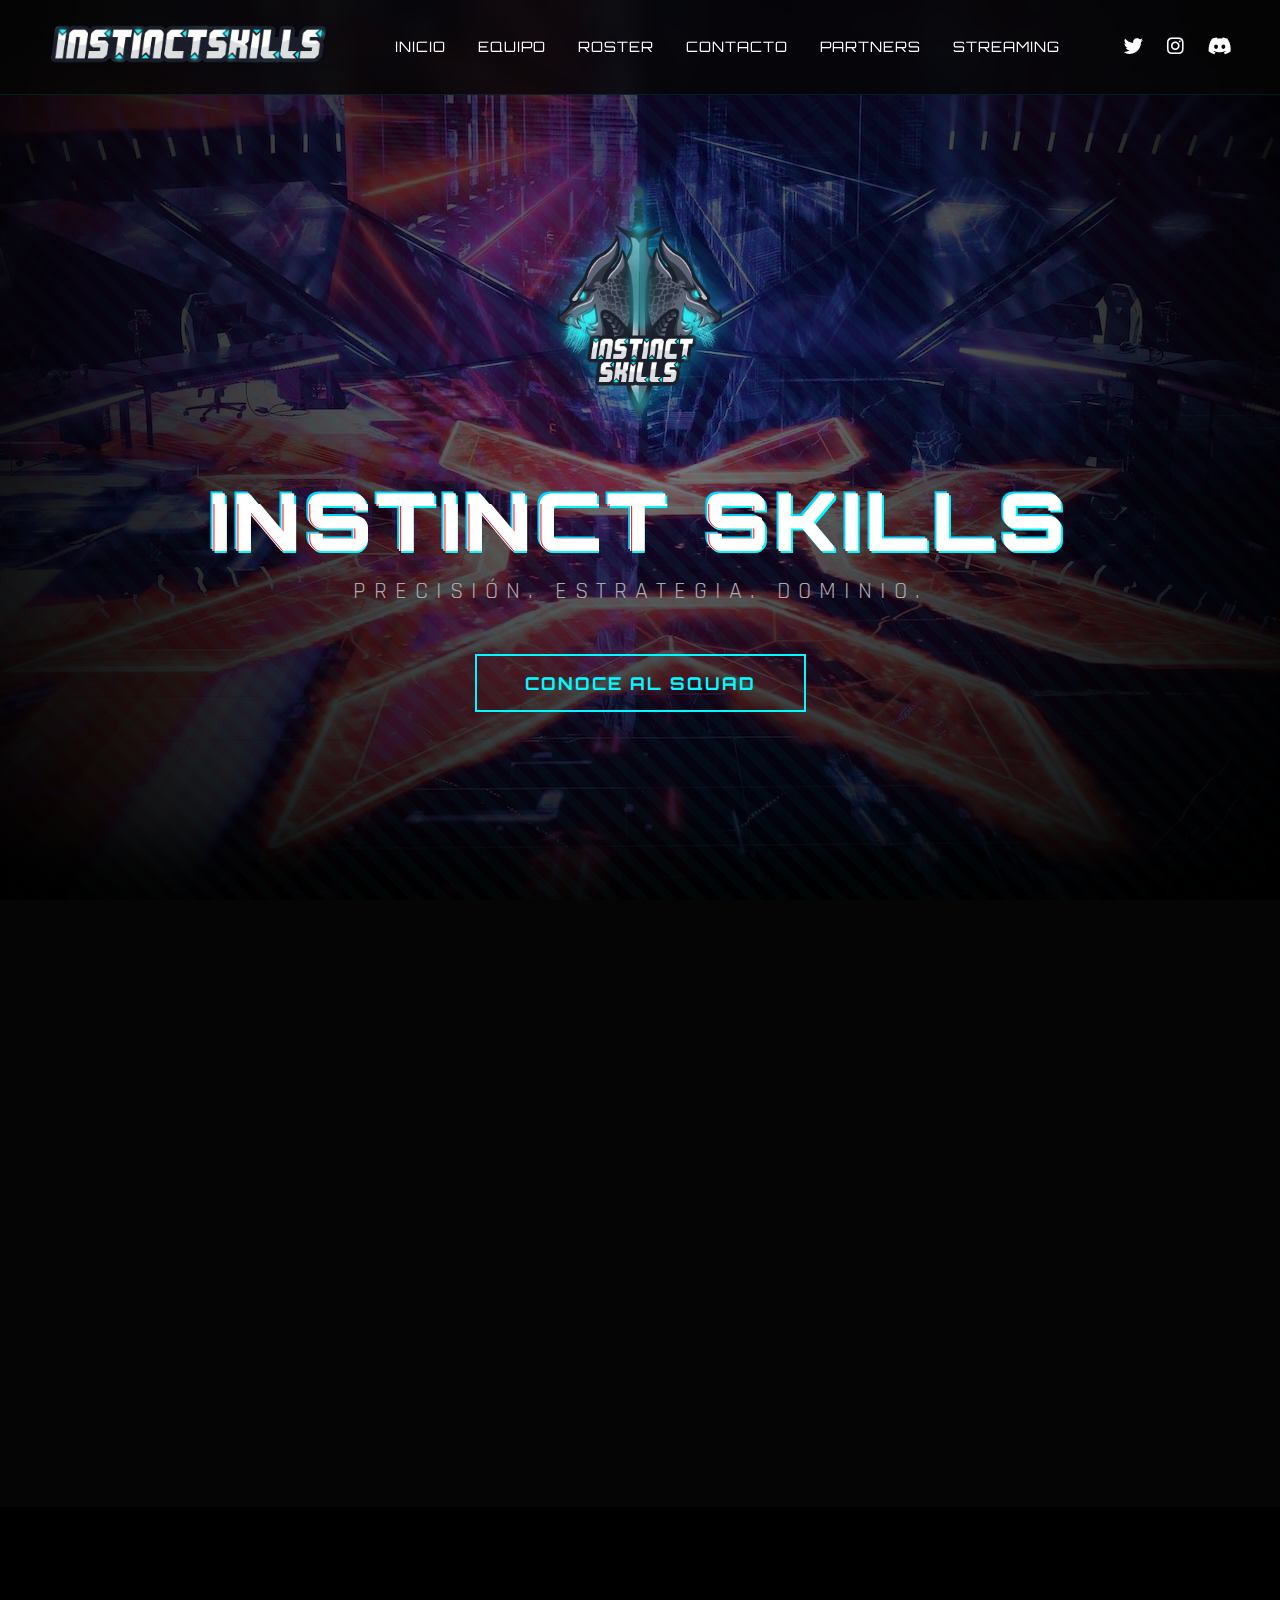
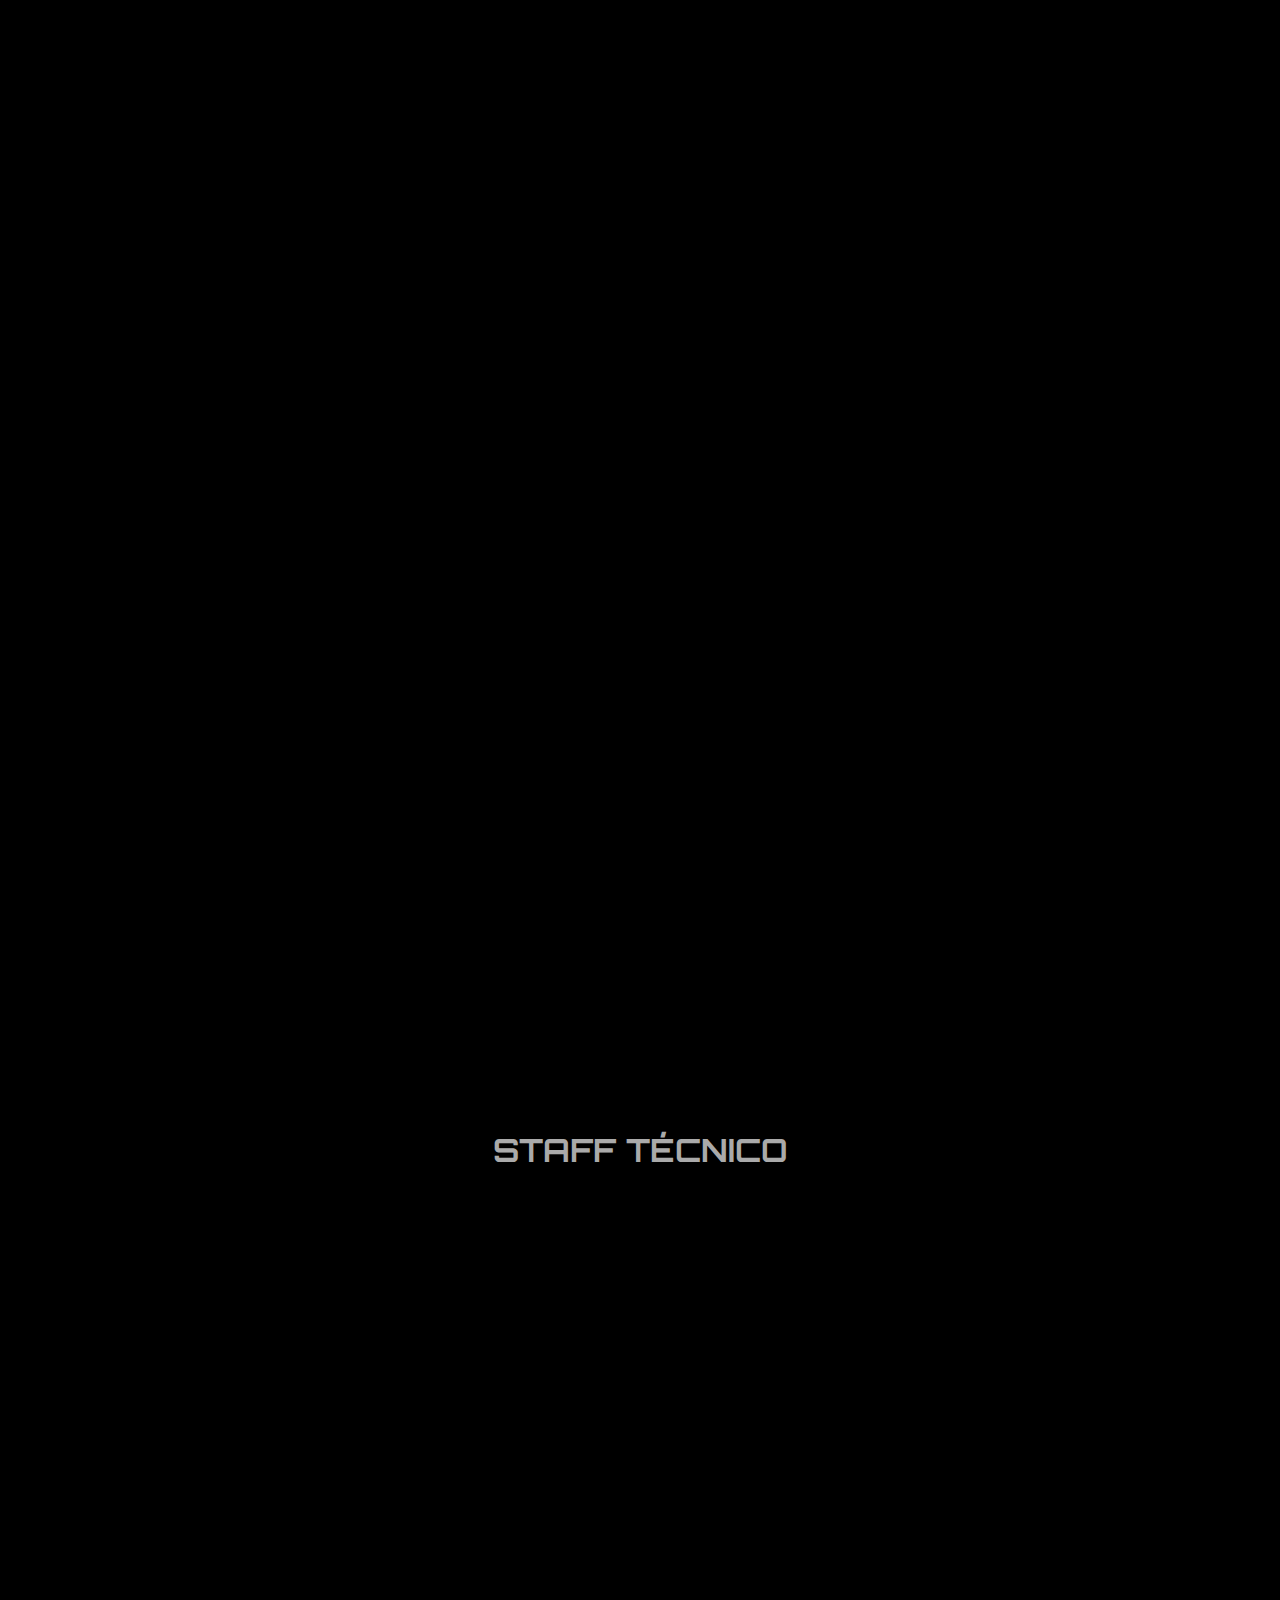
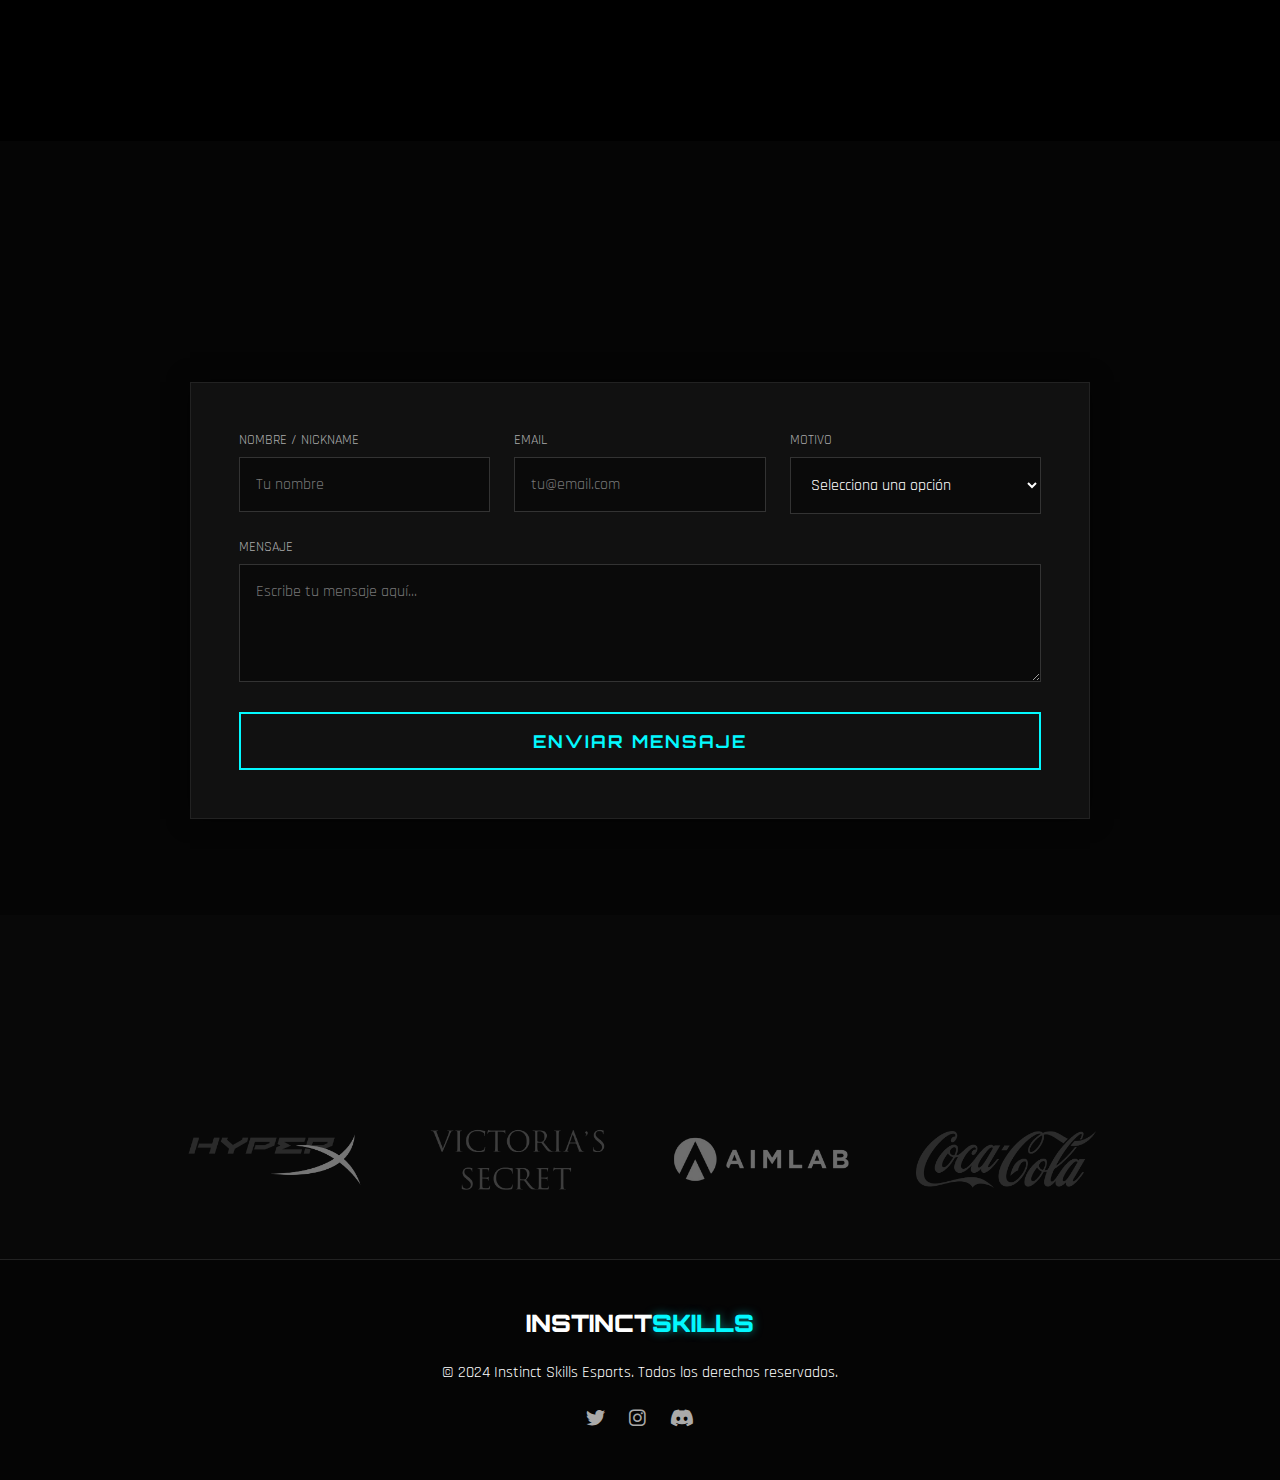
<file: index.html>
<!DOCTYPE html>
<html lang="es">

<head>
    <meta charset="UTF-8">
    <meta name="viewport" content="width=device-width, initial-scale=1.0">
    <title>Instinct Skills | Esports Team</title>
    <meta name="description" content="Sitio oficial del equipo de esports Instinct Skills. Shooters, roster, y más.">
    <link rel="stylesheet" href="style.css">
    <!-- Google Fonts -->
    <link rel="preconnect" href="https://fonts.googleapis.com">
    <link rel="preconnect" href="https://fonts.gstatic.com" crossorigin>
    <link
        href="https://fonts.googleapis.com/css2?family=Orbitron:wght@400;700;900&family=Rajdhani:wght@300;500;700&display=swap"
        rel="stylesheet">
    <!-- Font Awesome for Icons -->
    <link rel="stylesheet" href="https://cdnjs.cloudflare.com/ajax/libs/font-awesome/6.4.0/css/all.min.css">
</head>

<body>

    <!-- Navigation -->
    <nav class="navbar">
        <div class="logo">
            <a href="#home">
                <img src="images/logo.png" alt="Instinct Skills" class="logo-img">
            </a>
        </div>
        <ul class="nav-links">
            <li><a href="#home">Inicio</a></li>
            <li><a href="#about">Equipo</a></li>
            <li><a href="#roster">Roster</a></li>
            <li><a href="#contact">Contacto</a></li>
            <li><a href="#sponsors">Partners</a></li>
            <li><a href="streaming.html">Streaming</a></li>
        </ul>
        <div class="social-links">
            <a href="https://x.com/InstinctSkiIIs?t=hYxFiqqAWqtx6piHvBcwcg&s=09"><i class="fab fa-twitter"></i></a>
            <a href="https://www.instagram.com/instinctskillscl?utm_source=qr&igsh=MTh2OGdjZWNrYjdxdg=="><i
                    class="fab fa-instagram"></i></a>
            <a href="https://discord.gg/gdd8NXq57Y"><i class="fab fa-discord"></i></a>
        </div>
        <div class="menu-toggle">
            <i class="fas fa-bars"></i>
        </div>
    </nav>

    <!-- Hero Section -->
    <section id="home" class="hero-section">
        <div class="hero-overlay"></div>
        <div class="hero-content">
            <img src="images/logo2.png" alt="Instinct Skills Logo" class="hero-logo-large">
            <h1 class="glitch" data-text="INSTINCT SKILLS">INSTINCT SKILLS</h1>
            <p class="subtitle">PRECISIÓN. ESTRATEGIA. DOMINIO.</p>
            <a href="#roster" class="cta-button">CONOCE AL SQUAD</a>
        </div>
    </section>

    <!-- About Section -->
    <section id="about" class="content-section">
        <div class="container mobile-pad">
            <h2 class="section-title">SOBRE EL <span class="highlight">EQUIPO</span></h2>
            <div class="about-grid">
                <div class="about-text">
                    <p>Nacidos en el caos de la batalla, <strong>Instinct Skills</strong> es más que un equipo; es
                        una hermandad forjada en fuego cruzado. Especialistas en shooters tácticos, dominamos el
                        servidor con una mezcla letal de puntería mecánica y estrategia cerebral.</p>
                    <p>Desde torneos regionales hasta el escenario mundial, nuestro objetivo es simple: ser los
                        últimos en pie. No jugamos para participar, jugamos para reescribir la historia.</p>
                </div>
                <div class="about-stats">
                    <div class="stat-card">
                        <h3>15+</h3>
                        <p>Torneos Ganados</p>
                    </div>
                    <div class="stat-card">
                        <h3>98%</h3>
                        <p>Win Rate</p>
                    </div>
                    <div class="stat-card">
                        <h3>50k</h3>
                        <p>Seguidores</p>
                    </div>
                </div>
            </div>
        </div>
    </section>

    <!-- Roster Section -->
    <section id="roster" class="roster-section">
        <div class="roster-overlay"></div>
        <div class="container relative-z">
            <h2 class="section-title">NUESTRO <span class="highlight">ARSENAL</span></h2>

            <!-- Players -->
            <div class="roster-grid">
                <!-- Player 1 -->
                <div class="player-card">
                    <div class="player-img-container">
                        <img src="images/1.jpg" alt="Player1" class="player-img">
                    </div>
                    <div class="player-info">
                        <h3>PLAYER1</h3>
                        <p class="role">DUELISTA</p>
                        <div class="player-socials">
                            <a href="#"><i class="fab fa-twitter"></i></a>
                            <a href="#"><i class="fab fa-twitch"></i></a>
                        </div>
                    </div>
                </div>

                <!-- Player 2 -->
                <div class="player-card">
                    <div class="player-img-container">
                        <img src="images/2.jpg" alt="Player2" class="player-img">
                    </div>
                    <div class="player-info">
                        <h3>PLAYER2</h3>
                        <p class="role">CONTROLADOR</p>
                        <div class="player-socials">
                            <a href="#"><i class="fab fa-twitter"></i></a>
                            <a href="#"><i class="fab fa-twitch"></i></a>
                        </div>
                    </div>
                </div>

                <!-- Player 3 -->
                <div class="player-card">
                    <div class="player-img-container">
                        <img src="images/3.jpg" alt="Player3" class="player-img">
                    </div>
                    <div class="player-info">
                        <h3>PLAYER3</h3>
                        <p class="role">INICIADOR</p>
                        <div class="player-socials">
                            <a href="#"><i class="fab fa-twitter"></i></a>
                            <a href="#"><i class="fab fa-twitch"></i></a>
                        </div>
                    </div>
                </div>

                <!-- Player 4 -->
                <div class="player-card">
                    <div class="player-img-container">
                        <img src="images/4.jpg" alt="Player4" class="player-img">
                    </div>
                    <div class="player-info">
                        <h3>PLAYER4</h3>
                        <p class="role">CENTINELA</p>
                        <div class="player-socials">
                            <a href="#"><i class="fab fa-twitter"></i></a>
                            <a href="#"><i class="fab fa-twitch"></i></a>
                        </div>
                    </div>
                </div>

                <!-- Player 5 -->
                <div class="player-card">
                    <div class="player-img-container">
                        <img src="images/5.jpg" alt="Player5" class="player-img">
                    </div>
                    <div class="player-info">
                        <h3>PLAYER5</h3>
                        <p class="role">FLEX</p>
                        <div class="player-socials">
                            <a href="#"><i class="fab fa-twitter"></i></a>
                            <a href="#"><i class="fab fa-twitch"></i></a>
                        </div>
                    </div>
                </div>
            </div>

            <!-- Staff -->
            <h3 class="sub-title">STAFF TÉCNICO</h3>
            <div class="roster-grid staff-grid">
                <div class="player-card staff-card">
                    <div class="player-img-container">
                        <img src="images/placeholder-male.jpg" alt="Muza" class="player-img">
                    </div>
                    <div class="player-info">
                        <h3>MUZA</h3>
                        <p class="role">HEAD COACH</p>
                        <div class="player-socials">
                            <a href="#"><i class="fab fa-twitter"></i></a>
                            <a href="#"><i class="fab fa-twitch"></i></a>
                        </div>
                    </div>
                </div>
                <div class="player-card staff-card">
                    <div class="player-img-container">
                        <img src="images/placeholder-male.jpg" alt="Nexus" class="player-img">
                    </div>
                    <div class="player-info">
                        <h3>ANALYST</h3>
                        <p class="role">ANALYST</p>
                        <div class="player-socials">
                            <a href="#"><i class="fab fa-twitter"></i></a>
                            <a href="#"><i class="fab fa-twitch"></i></a>
                        </div>
                    </div>
                </div>
            </div>
        </div>
    </section>

    <!-- Contact Section -->
    <section id="contact" class="contact-section">
        <div class="container">
            <h2 class="section-title">CONTACTO</h2>
            <div class="contact-container">
                <form action="https://formsubmit.co/instinctskillscl@gmail.com" method="POST" class="contact-form">
                    <input type="text" name="_honey" style="display:none">
                    <input type="hidden" name="_captcha" value="false">
                    <input type="hidden" name="_next" value="https://instinctskills.com/thanks.html">

                    <div class="form-row">
                        <div class="form-group">
                            <label for="name">Nombre / Nickname</label>
                            <input type="text" id="name" name="name" required placeholder="Tu nombre">
                        </div>

                        <div class="form-group">
                            <label for="email">Email</label>
                            <input type="email" id="email" name="email" required placeholder="tu@email.com">
                        </div>

                        <div class="form-group">
                            <label for="subject">Motivo</label>
                            <select id="subject" name="subject" required>
                                <option value="" disabled selected>Selecciona una opción</option>
                                <option value="scrim">Scrim / Práctica</option>
                                <option value="join">Reclutamiento</option>
                                <option value="sponsor">Patrocinio</option>
                                <option value="other">Otro</option>
                            </select>
                        </div>
                    </div>

                    <div class="form-group">
                        <label for="message">Mensaje</label>
                        <textarea id="message" name="message" rows="4" required
                            placeholder="Escribe tu mensaje aquí..."></textarea>
                    </div>

                    <button type="submit" class="cta-button submit-btn">ENVIAR MENSAJE</button>
                </form>
            </div>
        </div>
    </section>

    <!-- Sponsors Section -->
    <section id="sponsors" class="sponsors-section">
        <div class="container">
            <h2 class="section-title">AUSPICIADORES</h2>
            <div class="sponsors-grid">
                <img src="images/hyperx.png" alt="HyperX" class="sponsor-logo">
                <img src="images/Victoria’s_Secret.png" alt="Victoria’s Secret" class="sponsor-logo">
                <img src="images/Aimlabs.png" alt="Aim Labs" class="sponsor-logo">
                <img src="images/Coca-Cola.png" alt="Coca-Cola" class="sponsor-logo">
            </div>
        </div>
    </section>

    <!-- Footer -->
    <footer class="footer-section">
        <div class="footer-content">
            <div class="footer-logo">INSTINCT<span class="highlight">SKILLS</span></div>
            <p>&copy; 2024 Instinct Skills Esports. Todos los derechos reservados.</p>
            <div class="footer-socials">
                <a href="https://x.com/InstinctSkiIIs?t=hYxFiqqAWqtx6piHvBcwcg&s=09"><i class="fab fa-twitter"></i></a>
                <a href="https://www.instagram.com/instinctskillscl?utm_source=qr&igsh=MTh2OGdjZWNrYjdxdg=="><i
                        class="fab fa-instagram"></i></a>
                <a href="https://discord.gg/gdd8NXq57Y"><i class="fab fa-discord"></i></a>
            </div>
        </div>
    </footer>

    <script src="script.js"></script>
</body>


</html>
</file>
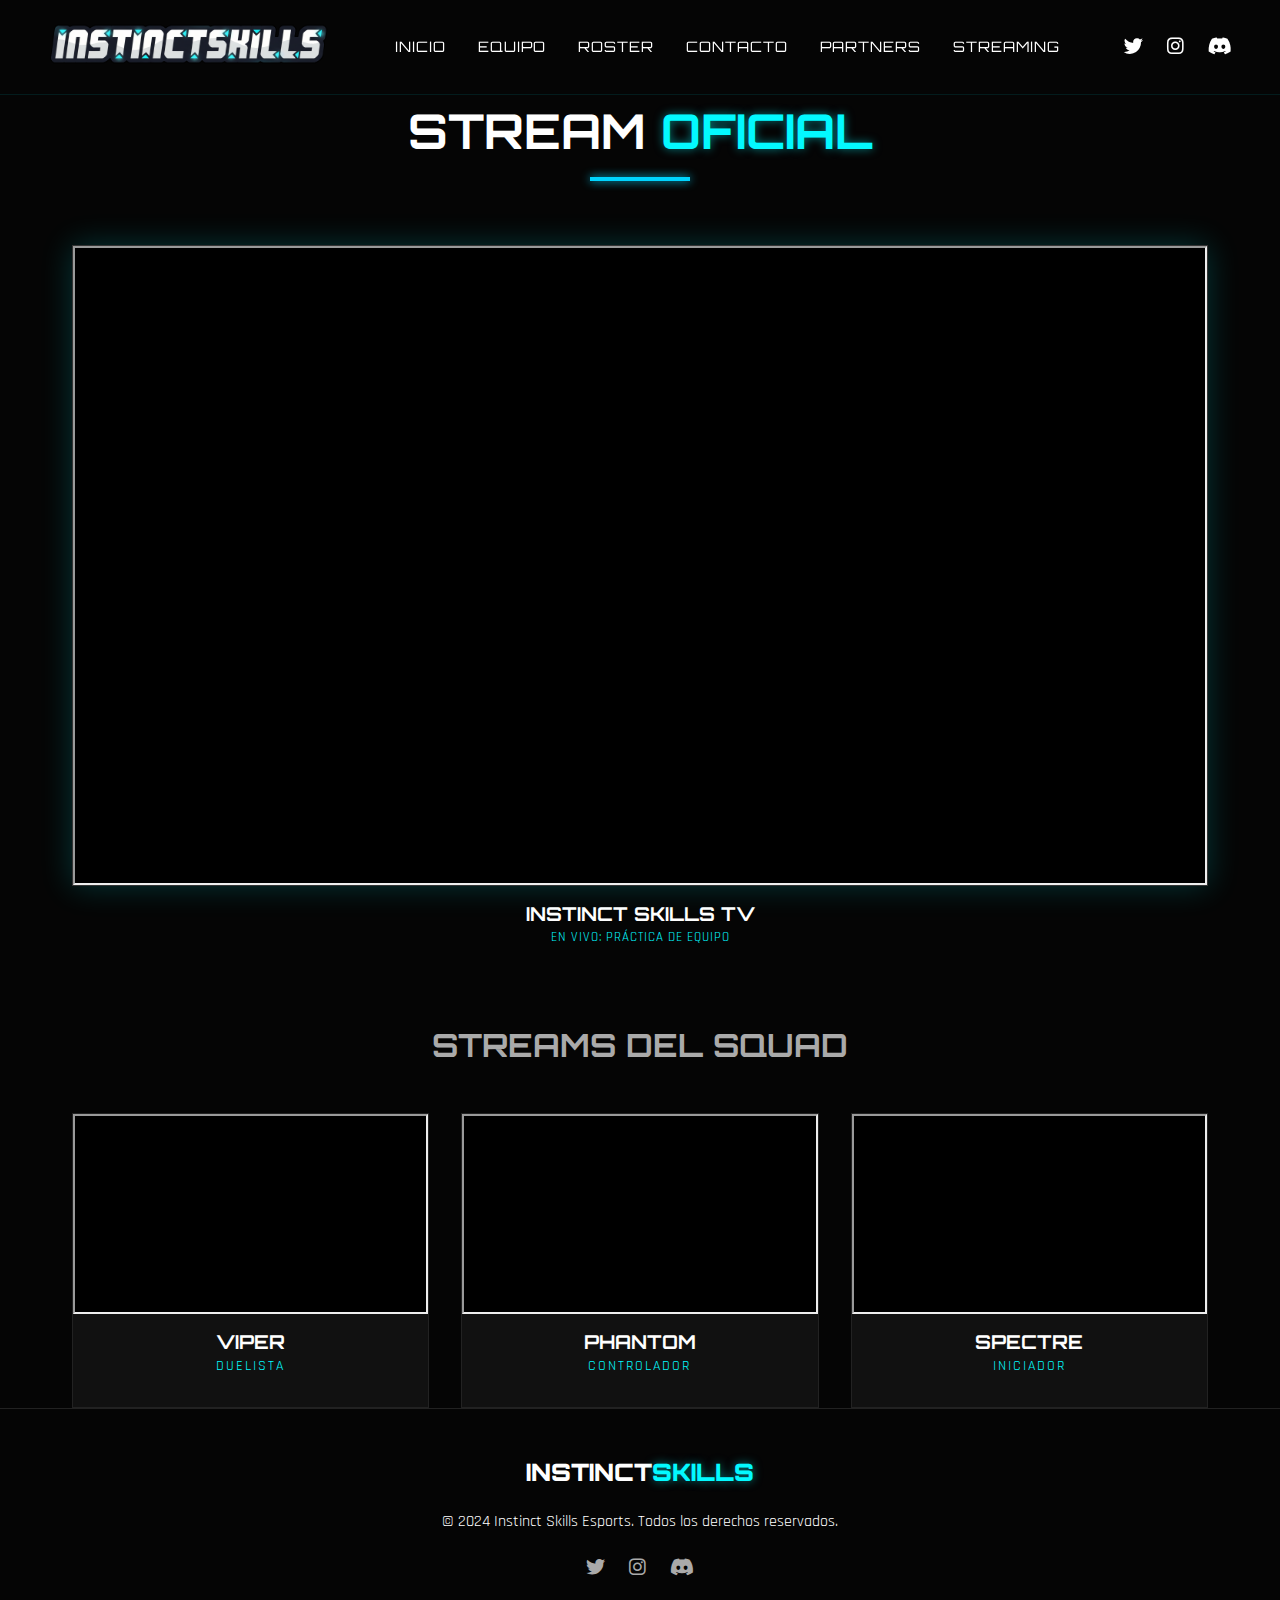
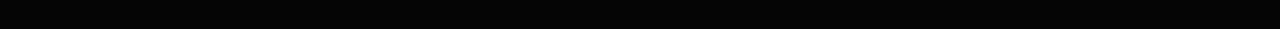
<file: streaming.html>
<!DOCTYPE html>
<html lang="es">

<head>
    <meta charset="UTF-8">
    <meta name="viewport" content="width=device-width, initial-scale=1.0">
    <title>Streaming | Instinct Skills</title>
    <meta name="description" content="Mira los streams en vivo de Instinct Skills y nuestros jugadores.">
    <link rel="stylesheet" href="style.css">
    <!-- Google Fonts -->
    <link rel="preconnect" href="https://fonts.googleapis.com">
    <link rel="preconnect" href="https://fonts.gstatic.com" crossorigin>
    <link
        href="https://fonts.googleapis.com/css2?family=Orbitron:wght@400;700;900&family=Rajdhani:wght@300;500;700&display=swap"
        rel="stylesheet">
    <!-- Font Awesome for Icons -->
    <link rel="stylesheet" href="https://cdnjs.cloudflare.com/ajax/libs/font-awesome/6.4.0/css/all.min.css">
</head>

<body>

    <!-- Navigation -->
    <nav class="navbar">
        <div class="logo">
            <a href="index.html#home">
                <img src="images/logo.png" alt="Instinct Skills" class="logo-img">
            </a>
        </div>
        <ul class="nav-links">
            <li><a href="index.html#home">Inicio</a></li>
            <li><a href="index.html#about">Equipo</a></li>
            <li><a href="index.html#roster">Roster</a></li>
            <li><a href="index.html#contact">Contacto</a></li>
            <li><a href="index.html#sponsors">Partners</a></li>
            <li><a href="streaming.html" class="active">Streaming</a></li>
        </ul>
        <div class="social-links">
            <a href="https://x.com/InstinctSkiIIs?t=hYxFiqqAWqtx6piHvBcwcg&s=09"><i class="fab fa-twitter"></i></a>
            <a href="https://www.instagram.com/instinctskillscl?utm_source=qr&igsh=MTh2OGdjZWNrYjdxdg=="><i
                    class="fab fa-instagram"></i></a>
            <a href="https://discord.gg/gdd8NXq57Y"><i class="fab fa-discord"></i></a>
        </div>
        <div class="menu-toggle">
            <i class="fas fa-bars"></i>
        </div>
    </nav>

    <!-- Streaming Page Content -->
    <div class="streaming-page">
        <div class="container">

            <!-- Main Channel -->
            <div class="stream-main-container">
                <h2 class="section-title">STREAM <span class="highlight">OFICIAL</span></h2>
                <div class="main-stream-wrapper">
                    <!-- Replace 'channel=instinctskills' with actual team channel if specific, or use a featured player -->
                    <iframe
                        src="https://player.twitch.tv/?channel=valorant_la&parent=instinctskills.com&parent=localhost&parent=127.0.0.1"
                        allowfullscreen="true" scrolling="no" height="100%" width="100%"></iframe>
                </div>
                <div class="stream-info">
                    <h3>INSTINCT SKILLS TV</h3>
                    <p class="status">EN VIVO: PRÁCTICA DE EQUIPO</p>
                </div>
            </div>

            <!-- Team Members -->
            <h2 class="sub-title">STREAMS DEL SQUAD</h2>
            <div class="stream-grid">

                <!-- Player 1 -->
                <div class="stream-card">
                    <div class="mini-stream-wrapper">
                        <iframe
                            src="https://player.twitch.tv/?channel=shroud&parent=instinctskills.com&parent=localhost&parent=127.0.0.1&muted=true"
                            allowfullscreen="true" scrolling="no" height="100%" width="100%"></iframe>
                    </div>
                    <div class="stream-info">
                        <h3>VIPER</h3>
                        <p class="role">DUELISTA</p>
                    </div>
                </div>

                <!-- Player 2 -->
                <div class="stream-card">
                    <div class="mini-stream-wrapper">
                        <iframe
                            src="https://player.twitch.tv/?channel=tenz&parent=instinctskills.com&parent=localhost&parent=127.0.0.1&muted=true"
                            allowfullscreen="true" scrolling="no" height="100%" width="100%"></iframe>
                    </div>
                    <div class="stream-info">
                        <h3>PHANTOM</h3>
                        <p class="role">CONTROLADOR</p>
                    </div>
                </div>

                <!-- Player 3 -->
                <div class="stream-card">
                    <div class="mini-stream-wrapper">
                        <iframe
                            src="https://player.twitch.tv/?channel=mixwell&parent=instinctskills.com&parent=localhost&parent=127.0.0.1&muted=true"
                            allowfullscreen="true" scrolling="no" height="100%" width="100%"></iframe>
                    </div>
                    <div class="stream-info">
                        <h3>SPECTRE</h3>
                        <p class="role">INICIADOR</p>
                    </div>
                </div>

            </div>
        </div>
    </div>

    <!-- Footer -->
    <footer class="footer-section">
        <div class="footer-content">
            <div class="footer-logo">INSTINCT<span class="highlight">SKILLS</span></div>
            <p>&copy; 2024 Instinct Skills Esports. Todos los derechos reservados.</p>
            <div class="footer-socials">
                <a href="https://x.com/InstinctSkiIIs?t=hYxFiqqAWqtx6piHvBcwcg&s=09"><i class="fab fa-twitter"></i></a>
                <a href="https://www.instagram.com/instinctskillscl?utm_source=qr&igsh=MTh2OGdjZWNrYjdxdg=="><i
                        class="fab fa-instagram"></i></a>
                <a href="https://discord.gg/gdd8NXq57Y"><i class="fab fa-discord"></i></a>
            </div>
        </div>
    </footer>

    <script src="script.js"></script>
</body>

</html>
</file>
<file: style.css>
/* Reset & Base Styles */
:root {
    --primary-color: #03f9ff;
    --secondary-color: #00d4ff;
    --bg-dark: #050505;
    --bg-card: #111111;
    --text-light: #ffffff;
    --text-dim: #aaaaaa;
    --font-main: 'Rajdhani', sans-serif;
    --font-display: 'Orbitron', sans-serif;
}

* {
    margin: 0;
    padding: 0;
    box-sizing: border-box;
    scroll-behavior: smooth;
}

body {
    background-color: var(--bg-dark);
    color: var(--text-light);
    font-family: var(--font-main);
    overflow-x: hidden;
}

a {
    text-decoration: none;
    color: inherit;
    transition: 0.3s;
}

ul {
    list-style: none;
}

.container {
    max-width: 1200px;
    margin: 0 auto;
    padding: 0 2rem;
    position: relative;
    z-index: 2;
}

/* Navigation */
.navbar {
    position: fixed;
    top: 0;
    width: 100%;
    padding: 1.5rem 3rem;
    display: flex;
    justify-content: space-between;
    align-items: center;
    z-index: 1000;
    background: rgba(5, 5, 5, 0.8);
    backdrop-filter: blur(10px);
    border-bottom: 1px solid rgba(3, 249, 255, 0.1);
}

.logo-img {
    height: 40px;
    width: auto;
    object-fit: contain;
    transition: transform 0.3s ease, filter 0.3s ease;
}

.logo-img:hover {
    transform: scale(1.1) rotate(-5deg);
    filter: drop-shadow(0 0 10px var(--primary-color));
}

.highlight {
    color: var(--primary-color);
    text-shadow: 0 0 10px rgba(3, 249, 255, 0.5);
}

.nav-links {
    display: flex;
    gap: 2rem;
}

.nav-links a {
    font-family: var(--font-display);
    font-size: 0.9rem;
    letter-spacing: 1px;
    text-transform: uppercase;
    position: relative;
}

.nav-links a::after {
    content: '';
    position: absolute;
    bottom: -5px;
    left: 0;
    width: 0;
    height: 2px;
    background: var(--primary-color);
    transition: 0.3s;
}

.nav-links a:hover::after {
    width: 100%;
}

.nav-links a:hover {
    color: var(--primary-color);
}

.social-links {
    display: flex;
    gap: 1.5rem;
}

.social-links a {
    font-size: 1.2rem;
}

.social-links a:hover {
    color: var(--secondary-color);
    transform: translateY(-3px);
}

.menu-toggle {
    display: none;
    font-size: 1.5rem;
    cursor: pointer;
    color: white;
}

/* Hero Section (Rebuilt for Stability) */
.hero-section {
    position: relative;
    height: 100vh;
    min-height: 700px;
    display: flex;
    justify-content: center;
    align-items: center;
    overflow: hidden;
    /* Fixed Background for "Simple Parallax" compatibility */
    background: url('images/hero-bg.jpg') no-repeat center center;
    background-size: cover;
    background-attachment: fixed;
    /* KEY for stable parallax on GitHub Pages */
}

.hero-overlay {
    position: absolute;
    top: 0;
    left: 0;
    width: 100%;
    height: 100%;
    background: linear-gradient(rgba(0, 0, 0, 0.3), rgba(0, 0, 0, 0.7));
    z-index: 1;
}

/* Grid overlay pattern */
.hero-overlay::after {
    content: '';
    position: absolute;
    top: 0;
    left: 0;
    width: 100%;
    height: 100%;
    background-image: radial-gradient(circle at 50% 50%, transparent 0%, #000 100%),
        repeating-linear-gradient(45deg, transparent, transparent 10px, rgba(3, 249, 255, 0.05) 10px, rgba(3, 249, 255, 0.05) 20px);
    z-index: 1;
}

.hero-content {
    position: relative;
    z-index: 2;
    text-align: center;
    display: flex;
    flex-direction: column;
    align-items: center;
    padding-bottom: 2rem;
}

.hero-logo-large {
    width: 300px;
    height: auto;
    margin-bottom: 1.5rem;
    filter: drop-shadow(0 0 15px rgba(3, 249, 255, 0.5));
    animation: logoFloat 4s ease-in-out infinite alternate;
}

@keyframes logoFloat {
    0% {
        transform: translateY(0);
        filter: drop-shadow(0 0 15px rgba(3, 249, 255, 0.5));
    }

    100% {
        transform: translateY(-15px);
        filter: drop-shadow(0 0 25px rgba(3, 249, 255, 0.8));
    }
}

.hero-content h1 {
    font-family: var(--font-display);
    font-size: 5rem;
    font-weight: 900;
    line-height: 1;
    margin-bottom: 1rem;
    text-transform: uppercase;
    letter-spacing: 5px;
    color: white;
    text-shadow: 2px 2px 0px var(--primary-color), -2px -2px 0px var(--secondary-color);
}

.subtitle {
    font-size: 1.5rem;
    letter-spacing: 8px;
    margin-bottom: 3rem;
    color: var(--text-dim);
    text-transform: uppercase;
}

.cta-button {
    padding: 1rem 3rem;
    background: transparent;
    border: 2px solid var(--primary-color);
    color: var(--primary-color);
    font-family: var(--font-display);
    font-weight: 700;
    font-size: 1.1rem;
    text-transform: uppercase;
    letter-spacing: 2px;
    position: relative;
    overflow: hidden;
    transition: 0.3s;
    cursor: pointer;
    z-index: 1;
    /* Ensure pseudo-element background stays visible */
}

.cta-button::before {
    content: '';
    position: absolute;
    top: 0;
    left: -100%;
    width: 100%;
    height: 100%;
    background: var(--primary-color);
    transition: 0.3s;
    z-index: -1;
}

.cta-button:hover::before {
    left: 0;
}

.cta-button:hover {
    color: #000;
    box-shadow: 0 0 20px rgba(3, 249, 255, 0.6);
}

/* About Section */
.content-section {
    position: relative;
    background: var(--bg-dark);
    padding: 6rem 0;
    width: 100%;
    /* Ensure content sits cleanly below hero */
    box-shadow: 0 -50px 50px rgba(0, 0, 0, 0.8);
    /* Enhance transition from hero */
}

.section-title {
    font-family: var(--font-display);
    font-size: 3rem;
    margin-bottom: 4rem;
    text-align: center;
    text-transform: uppercase;
    position: relative;
}

.section-title::after {
    content: '';
    display: block;
    width: 100px;
    height: 4px;
    background: var(--secondary-color);
    margin: 1rem auto 0;
    box-shadow: 0 0 10px var(--secondary-color);
}

.about-grid {
    display: grid;
    grid-template-columns: 1fr 1fr;
    gap: 4rem;
    align-items: center;
}

.about-text p {
    font-size: 1.1rem;
    line-height: 1.8;
    margin-bottom: 1.5rem;
    color: var(--text-dim);
}

.about-text strong {
    color: var(--text-light);
}

.about-stats {
    display: grid;
    grid-template-columns: repeat(3, 1fr);
    gap: 1rem;
}

.stat-card {
    background: var(--bg-card);
    padding: 2rem 1rem;
    text-align: center;
    border: 1px solid #333;
    transition: 0.3s;
}

.stat-card:hover {
    border-color: var(--primary-color);
    transform: translateY(-5px);
}

.stat-card h3 {
    font-family: var(--font-display);
    font-size: 2.5rem;
    color: var(--primary-color);
}

.stat-card p {
    font-size: 0.9rem;
    text-transform: uppercase;
}

/* Roster Section */
.roster-section {
    position: relative;
    padding: 6rem 0;
    background: url('images/hero-bg.jpg') no-repeat center center;
    /* Reuse background or need specific */
    background-color: #000;
    background-attachment: fixed;
    background-blend-mode: overlay;
    z-index: 1;
}

.roster-overlay {
    position: absolute;
    top: 0;
    left: 0;
    width: 100%;
    height: 100%;
    background: rgba(0, 0, 0, 0.9);
    z-index: 0;
}

.roster-grid {
    display: flex;
    flex-wrap: wrap;
    justify-content: center;
    gap: 2rem;
    margin-bottom: 4rem;
}

.player-card {
    background: var(--bg-card);
    border: 1px solid #222;
    overflow: hidden;
    transition: 0.3s;
    position: relative;
    flex: 1 1 280px;
    max-width: 350px;
}

.player-img-container {
    height: 300px;
    background: #1a1a1a;
    position: relative;
    overflow: hidden;
}

.player-img {
    width: 100%;
    height: 100%;
    object-fit: cover;
    transition: transform 0.5s;
    filter: grayscale(100%);
}

.player-card:hover .player-img {
    transform: scale(1.1);
    filter: grayscale(0%);
}

.player-info {
    padding: 1.5rem;
    text-align: center;
    background: var(--bg-card);
}

.player-info h3 {
    font-family: var(--font-display);
    font-size: 1.5rem;
    margin-bottom: 0.5rem;
    color: white;
}

.role {
    color: var(--primary-color);
    font-size: 0.9rem;
    letter-spacing: 2px;
    margin-bottom: 1rem;
}

.player-socials a {
    color: var(--text-dim);
    margin: 0 0.5rem;
    transition: color 0.3s;
}

.player-socials a:hover {
    color: white;
}

.sub-title {
    font-family: var(--font-display);
    font-size: 2rem;
    margin: 2rem 0;
    text-align: center;
    color: var(--text-dim);
}

.staff-grid {
    justify-content: center;
    max-width: 900px;
    margin: 0 auto;
}

/* Contact Section */
.contact-section {
    position: relative;
    padding: 6rem 0;
    background: var(--bg-dark);
}

.contact-container {
    max-width: 900px;
    margin: 0 auto;
    background: var(--bg-card);
    padding: 3rem;
    border: 1px solid #222;
    box-shadow: 0 0 20px rgba(0, 0, 0, 0.5);
    position: relative;
}

.contact-container::before {
    content: '';
    position: absolute;
    top: -1px;
    left: -1px;
    right: -1px;
    bottom: -1px;
    background: linear-gradient(45deg, var(--primary-color), transparent, var(--secondary-color));
    z-index: -1;
    opacity: 0.3;
}

.form-row {
    display: flex;
    gap: 1.5rem;
    flex-wrap: wrap;
}

.form-group {
    flex: 1;
    min-width: 250px;
    margin-bottom: 1.5rem;
}

.form-group label {
    display: block;
    margin-bottom: 0.5rem;
    color: var(--text-dim);
    font-size: 0.9rem;
    text-transform: uppercase;
}

.form-group input,
.form-group select,
.form-group textarea {
    width: 100%;
    padding: 1rem;
    background: #0a0a0a;
    border: 1px solid #333;
    color: var(--text-light);
    font-family: var(--font-main);
    font-size: 1rem;
}

.form-group input:focus,
.form-group select:focus,
.form-group textarea:focus {
    outline: none;
    border-color: var(--primary-color);
}

.submit-btn {
    width: 100%;
}

/* Sponsors */
.sponsors-section {
    padding: 4rem 0;
    background: #080808;
}

.sponsors-grid {
    display: flex;
    flex-wrap: wrap;
    justify-content: center;
    gap: 4rem;
    align-items: center;
}

.sponsor-logo {
    max-width: 180px;
    height: auto;
    filter: grayscale(100%) opacity(0.6);
    transition: 0.3s;
    mix-blend-mode: screen;
}

.sponsor-logo:hover {
    filter: grayscale(0%) opacity(1);
    transform: scale(1.1);
}

/* Footer */
.footer-section {
    background: #050505;
    padding: 3rem 0;
    border-top: 1px solid #222;
    text-align: center;
}

.footer-content {
    display: flex;
    flex-direction: column;
    align-items: center;
    gap: 1.5rem;
}

.footer-logo {
    font-family: var(--font-display);
    font-size: 1.5rem;
    font-weight: 900;
}

.footer-socials {
    display: flex;
    gap: 1.5rem;
}

.footer-socials a {
    color: var(--text-dim);
    font-size: 1.2rem;
}

.footer-socials a:hover {
    color: var(--primary-color);
}

/* Glitch Effect */
.glitch {
    position: relative;
}

.glitch::before,
.glitch::after {
    content: attr(data-text);
    position: absolute;
    top: 0;
    left: 0;
    width: 100%;
    height: 100%;
    background: var(--bg-dark);
    /* Should match hero overlay or be transparent if text-only glitch */
    background: transparent;
}

.glitch::before {
    left: 2px;
    text-shadow: -1px 0 red;
    clip: rect(24px, 550px, 90px, 0);
    animation: glitch-anim-2 3s infinite linear alternate-reverse;
}

.glitch::after {
    left: -2px;
    text-shadow: -1px 0 blue;
    clip: rect(85px, 550px, 140px, 0);
    animation: glitch-anim 2.5s infinite linear alternate-reverse;
}

@keyframes glitch-anim {
    0% {
        clip: rect(14px, 9999px, 127px, 0);
    }

    20% {
        clip: rect(84px, 9999px, 5px, 0);
    }

    40% {
        clip: rect(10px, 9999px, 100px, 0);
    }

    60% {
        clip: rect(50px, 9999px, 4px, 0);
    }

    80% {
        clip: rect(120px, 9999px, 60px, 0);
    }

    100% {
        clip: rect(6px, 9999px, 100px, 0);
    }
}

/* Streaming Page Styles */
.streaming-page {
    padding-top: 100px;
    min-height: 100vh;
}

.stream-main-container {
    width: 100%;
    margin-bottom: 4rem;
}

.main-stream-wrapper {
    position: relative;
    width: 100%;
    padding-top: 56.25%;
    background: #000;
    border: 1px solid #333;
    box-shadow: 0 0 30px rgba(3, 249, 255, 0.2);
}

.main-stream-wrapper iframe {
    position: absolute;
    top: 0;
    left: 0;
    width: 100%;
    height: 100%;
}

.stream-grid {
    display: grid;
    grid-template-columns: repeat(auto-fit, minmax(300px, 1fr));
    gap: 2rem;
    margin-top: 3rem;
}

.stream-card {
    background: var(--bg-card);
    border: 1px solid #222;
    transition: 0.3s;
}

.stream-card:hover {
    border-color: var(--primary-color);
    transform: translateY(-5px);
}

.mini-stream-wrapper {
    position: relative;
    padding-top: 56.25%;
    width: 100%;
    background: #000;
}

.mini-stream-wrapper iframe {
    position: absolute;
    top: 0;
    left: 0;
    width: 100%;
    height: 100%;
}

.stream-info {
    padding: 1rem;
    text-align: center;
}

.stream-info h3 {
    color: white;
    font-family: var(--font-display);
    font-size: 1.2rem;
    margin-bottom: 0.2rem;
}

.stream-info .status {
    color: var(--primary-color);
    font-size: 0.8rem;
    text-transform: uppercase;
    letter-spacing: 1px;
}

@keyframes glitch-anim-2 {
    0% {
        clip: rect(120px, 9999px, 14px, 0);
    }

    20% {
        clip: rect(4px, 9999px, 84px, 0);
    }

    40% {
        clip: rect(100px, 9999px, 10px, 0);
    }

    60% {
        clip: rect(4px, 9999px, 50px, 0);
    }

    80% {
        clip: rect(60px, 9999px, 120px, 0);
    }

    100% {
        clip: rect(100px, 9999px, 6px, 0);
    }
}

/* Mobile Responsive */
@media (max-width: 768px) {
    .navbar {
        padding: 1rem 1.5rem;
    }

    .nav-links {
        display: none;
        position: absolute;
        top: 100%;
        left: 0;
        width: 100%;
        background: rgba(5, 5, 5, 0.95);
        padding: 2rem;
        flex-direction: column;
        align-items: center;
        border-bottom: 1px solid var(--primary-color);
    }

    .nav-links.active {
        display: flex;
    }

    .social-links {
        display: none;
    }

    .menu-toggle {
        display: block;
    }

    .hero-content h1 {
        font-size: 3rem;
    }

    .about-grid {
        grid-template-columns: 1fr;
    }

    .hero-section,
    .roster-section {
        background-attachment: scroll;
        /* Disable fixed bg on mobile for performance/bugs */
    }
}
</file>
